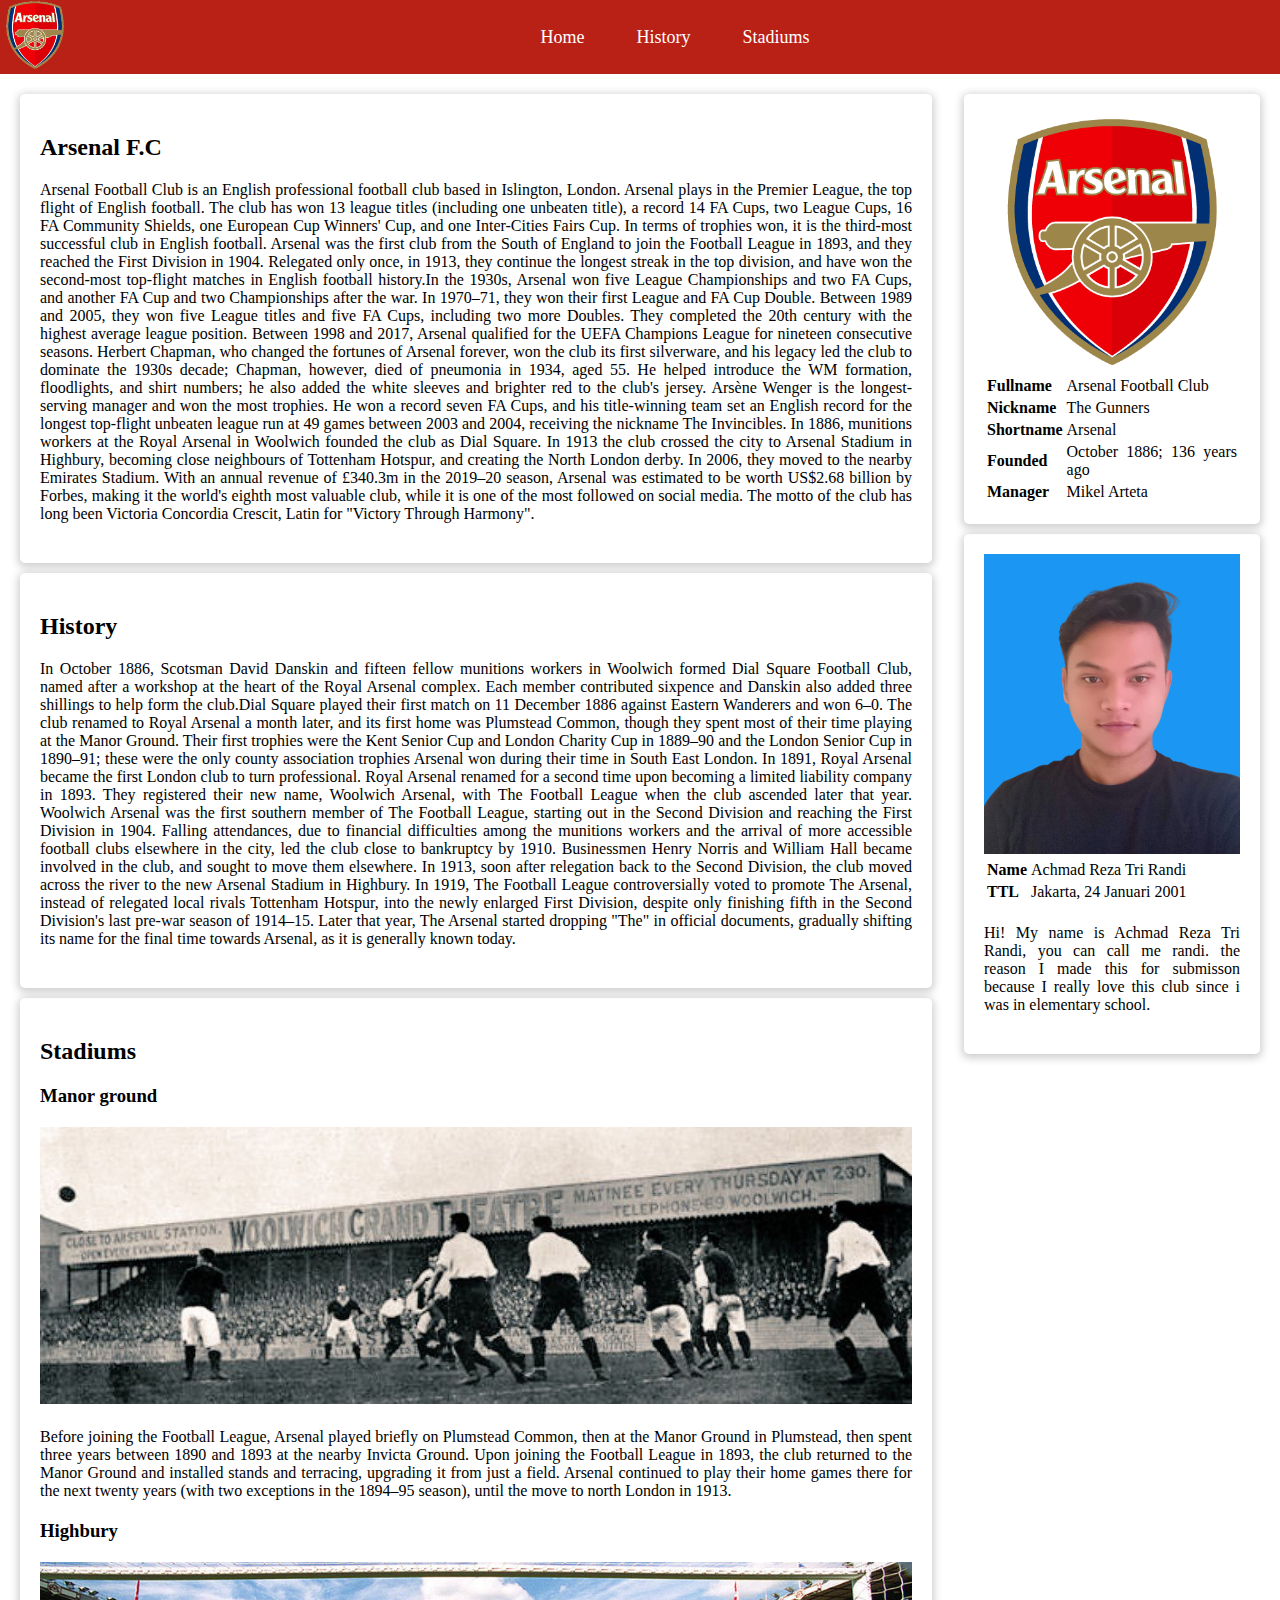
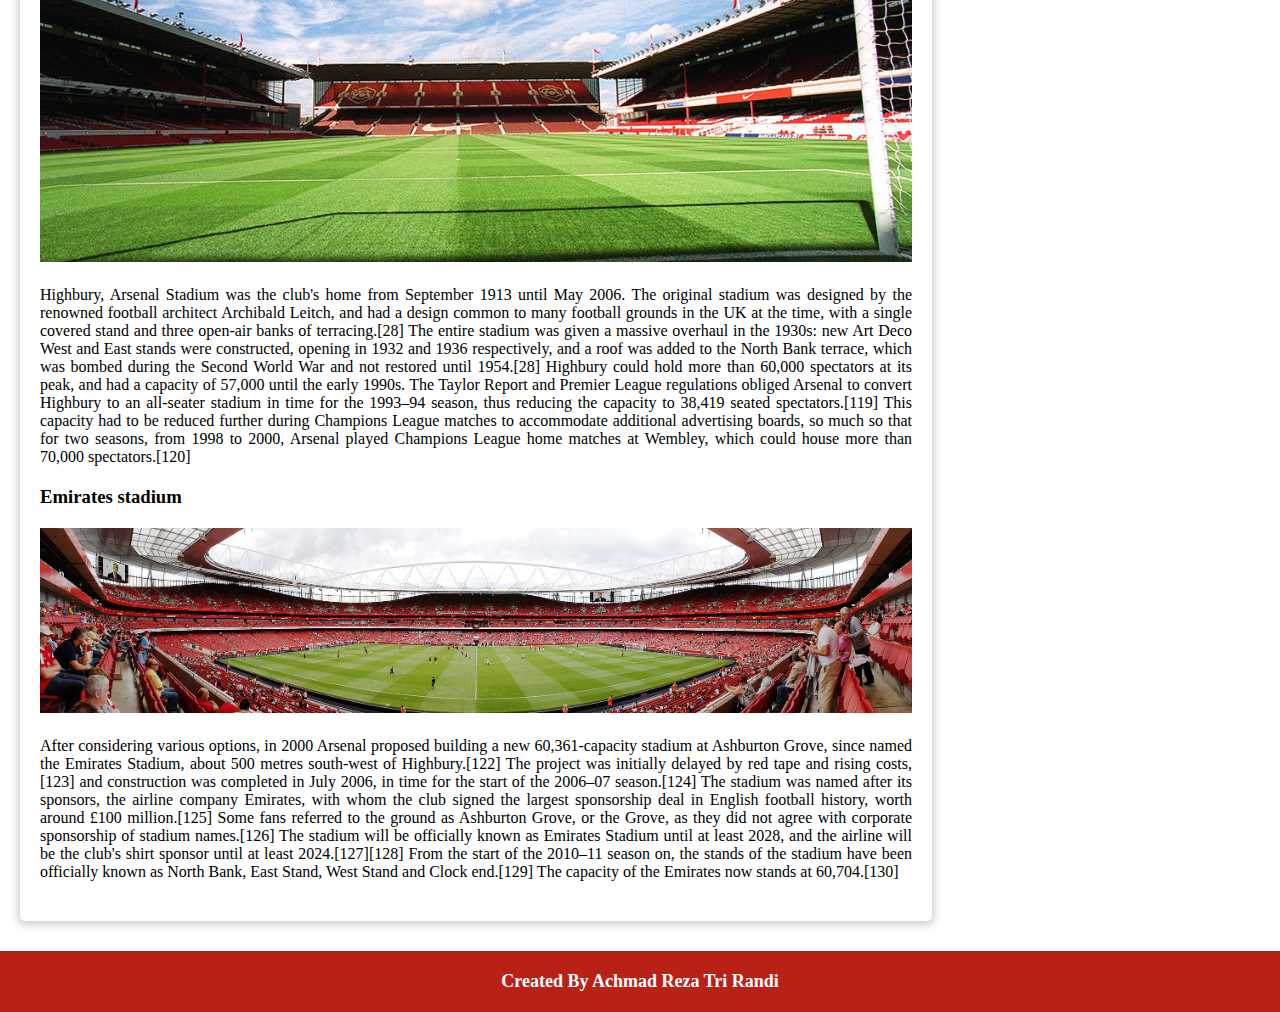
<file: index.html>
<!DOCTYPE html>
<html lang="en">
  <head>
    <meta charset="UTF-8" />
    <meta http-equiv="X-UA-Compatible" content="IE=edge" />
    <meta name="viewport" content="width=device-width, initial-scale=1.0" />
    <title>Gooners</title>
    <link rel="stylesheet" href="style.css" />
  </head>

  <body>
    <header>
      <div id="icon">
        <img src="img/Arsenal-logo.png" alt="" height="70px" />
      </div>
      <nav>
        <ul>
          <li><a href="#home">Home</a></li>
          <li><a href="#history">History</a></li>
          <li><a href="#stadium">Stadiums</a></li>
        </ul>
      </nav>
      <div></div>
    </header>
    <main>
      <div class="content">
        <article id="home" class="card">
          <h2>Arsenal F.C</h2>
          <p>
            Arsenal Football Club is an English professional football club based
            in Islington, London. Arsenal plays in the Premier League, the top
            flight of English football. The club has won 13 league titles
            (including one unbeaten title), a record 14 FA Cups, two League
            Cups, 16 FA Community Shields, one European Cup Winners' Cup, and
            one Inter-Cities Fairs Cup. In terms of trophies won, it is the
            third-most successful club in English football. Arsenal was the
            first club from the South of England to join the Football League in
            1893, and they reached the First Division in 1904. Relegated only
            once, in 1913, they continue the longest streak in the top division,
            and have won the second-most top-flight matches in English football
            history.In the 1930s, Arsenal won five League Championships and two
            FA Cups, and another FA Cup and two Championships after the war. In
            1970–71, they won their first League and FA Cup Double. Between 1989
            and 2005, they won five League titles and five FA Cups, including
            two more Doubles. They completed the 20th century with the highest
            average league position. Between 1998 and 2017, Arsenal qualified
            for the UEFA Champions League for nineteen consecutive seasons.
            Herbert Chapman, who changed the fortunes of Arsenal forever, won
            the club its first silverware, and his legacy led the club to
            dominate the 1930s decade; Chapman, however, died of pneumonia in
            1934, aged 55. He helped introduce the WM formation, floodlights,
            and shirt numbers; he also added the white sleeves and brighter red
            to the club's jersey. Arsène Wenger is the longest-serving manager
            and won the most trophies. He won a record seven FA Cups, and his
            title-winning team set an English record for the longest top-flight
            unbeaten league run at 49 games between 2003 and 2004, receiving the
            nickname The Invincibles. In 1886, munitions workers at the Royal
            Arsenal in Woolwich founded the club as Dial Square. In 1913 the
            club crossed the city to Arsenal Stadium in Highbury, becoming close
            neighbours of Tottenham Hotspur, and creating the North London
            derby. In 2006, they moved to the nearby Emirates Stadium. With an
            annual revenue of £340.3m in the 2019–20 season, Arsenal was
            estimated to be worth US$2.68 billion by Forbes, making it the
            world's eighth most valuable club, while it is one of the most
            followed on social media. The motto of the club has long been
            Victoria Concordia Crescit, Latin for "Victory Through Harmony".
          </p>
        </article>

        <article id="history" class="card">
          <h2>History</h2>
          <p>
            In October 1886, Scotsman David Danskin and fifteen fellow munitions
            workers in Woolwich formed Dial Square Football Club, named after a
            workshop at the heart of the Royal Arsenal complex. Each member
            contributed sixpence and Danskin also added three shillings to help
            form the club.Dial Square played their first match on 11 December
            1886 against Eastern Wanderers and won 6–0. The club renamed to
            Royal Arsenal a month later, and its first home was Plumstead
            Common, though they spent most of their time playing at the Manor
            Ground. Their first trophies were the Kent Senior Cup and London
            Charity Cup in 1889–90 and the London Senior Cup in 1890–91; these
            were the only county association trophies Arsenal won during their
            time in South East London. In 1891, Royal Arsenal became the first
            London club to turn professional. Royal Arsenal renamed for a second
            time upon becoming a limited liability company in 1893. They
            registered their new name, Woolwich Arsenal, with The Football
            League when the club ascended later that year. Woolwich Arsenal was
            the first southern member of The Football League, starting out in
            the Second Division and reaching the First Division in 1904. Falling
            attendances, due to financial difficulties among the munitions
            workers and the arrival of more accessible football clubs elsewhere
            in the city, led the club close to bankruptcy by 1910. Businessmen
            Henry Norris and William Hall became involved in the club, and
            sought to move them elsewhere. In 1913, soon after relegation back
            to the Second Division, the club moved across the river to the new
            Arsenal Stadium in Highbury. In 1919, The Football League
            controversially voted to promote The Arsenal, instead of relegated
            local rivals Tottenham Hotspur, into the newly enlarged First
            Division, despite only finishing fifth in the Second Division's last
            pre-war season of 1914–15. Later that year, The Arsenal started
            dropping "The" in official documents, gradually shifting its name
            for the final time towards Arsenal, as it is generally known today.
          </p>
        </article>

        <article id="stadium" class="card">
          <h2>Stadiums</h2>
          <section>
            <h3>Manor ground</h3>
            <img
              src="img/manor-ground.jpg"
              alt="Manor-ground"
              srcset=""
              class="gambar"
            />
            <p>
              Before joining the Football League, Arsenal played briefly on
              Plumstead Common, then at the Manor Ground in Plumstead, then
              spent three years between 1890 and 1893 at the nearby Invicta
              Ground. Upon joining the Football League in 1893, the club
              returned to the Manor Ground and installed stands and terracing,
              upgrading it from just a field. Arsenal continued to play their
              home games there for the next twenty years (with two exceptions in
              the 1894–95 season), until the move to north London in 1913.
            </p>
          </section>

          <section>
            <h3>Highbury</h3>
            <img src="img/highbury.jpg" alt="" class="gambar" />
            <p>
              Highbury, Arsenal Stadium was the club's home from September 1913
              until May 2006. The original stadium was designed by the renowned
              football architect Archibald Leitch, and had a design common to
              many football grounds in the UK at the time, with a single covered
              stand and three open-air banks of terracing.[28] The entire
              stadium was given a massive overhaul in the 1930s: new Art Deco
              West and East stands were constructed, opening in 1932 and 1936
              respectively, and a roof was added to the North Bank terrace,
              which was bombed during the Second World War and not restored
              until 1954.[28] Highbury could hold more than 60,000 spectators at
              its peak, and had a capacity of 57,000 until the early 1990s. The
              Taylor Report and Premier League regulations obliged Arsenal to
              convert Highbury to an all-seater stadium in time for the 1993–94
              season, thus reducing the capacity to 38,419 seated
              spectators.[119] This capacity had to be reduced further during
              Champions League matches to accommodate additional advertising
              boards, so much so that for two seasons, from 1998 to 2000,
              Arsenal played Champions League home matches at Wembley, which
              could house more than 70,000 spectators.[120]
            </p>
          </section>

          <section>
            <h3>Emirates stadium</h3>
            <img src="img/emirates.jpg" alt="" srcset="" class="gambar" />
            <p>
              After considering various options, in 2000 Arsenal proposed
              building a new 60,361-capacity stadium at Ashburton Grove, since
              named the Emirates Stadium, about 500 metres south-west of
              Highbury.[122] The project was initially delayed by red tape and
              rising costs,[123] and construction was completed in July 2006, in
              time for the start of the 2006–07 season.[124] The stadium was
              named after its sponsors, the airline company Emirates, with whom
              the club signed the largest sponsorship deal in English football
              history, worth around £100 million.[125] Some fans referred to the
              ground as Ashburton Grove, or the Grove, as they did not agree
              with corporate sponsorship of stadium names.[126] The stadium will
              be officially known as Emirates Stadium until at least 2028, and
              the airline will be the club's shirt sponsor until at least
              2024.[127][128] From the start of the 2010–11 season on, the
              stands of the stadium have been officially known as North Bank,
              East Stand, West Stand and Clock end.[129] The capacity of the
              Emirates now stands at 60,704.[130]
            </p>
          </section>
        </article>
      </div>

      <aside class="">
        <article class="card">
          <img src="img/Arsenal-logo.png" alt="arsenal" />
          <table>
            <tr>
              <th>Fullname</th>
              <td>Arsenal Football Club</td>
            </tr>
            <tr>
              <th>Nickname</th>
              <td>The Gunners</td>
            </tr>
            <tr>
              <th>Shortname</th>
              <td>Arsenal</td>
            </tr>
            <tr>
              <th>Founded</th>
              <td>October 1886; 136 years ago</td>
            </tr>
            <tr>
              <th>Manager</th>
              <td>Mikel Arteta</td>
            </tr>
          </table>
        </article>

        <article class="card">
          <img src="img/foto-saya.png" alt="arsenal" class="gambar" />
          <table>
            <tr>
              <th>Name</th>
              <td>Achmad Reza Tri Randi</td>
            </tr>
            <tr>
              <th>TTL</th>
              <td>Jakarta, 24 Januari 2001</td>
            </tr>
          </table>
          <p>
            Hi! My name is Achmad Reza Tri Randi, you can call me randi. the
            reason I made this for submisson because I really love this club
            since i was in elementary school.
          </p>
        </article>
      </aside>
    </main>
    <footer>
      <p>Created By Achmad Reza Tri Randi</p>
    </footer>
  </body>
</html>
</file>
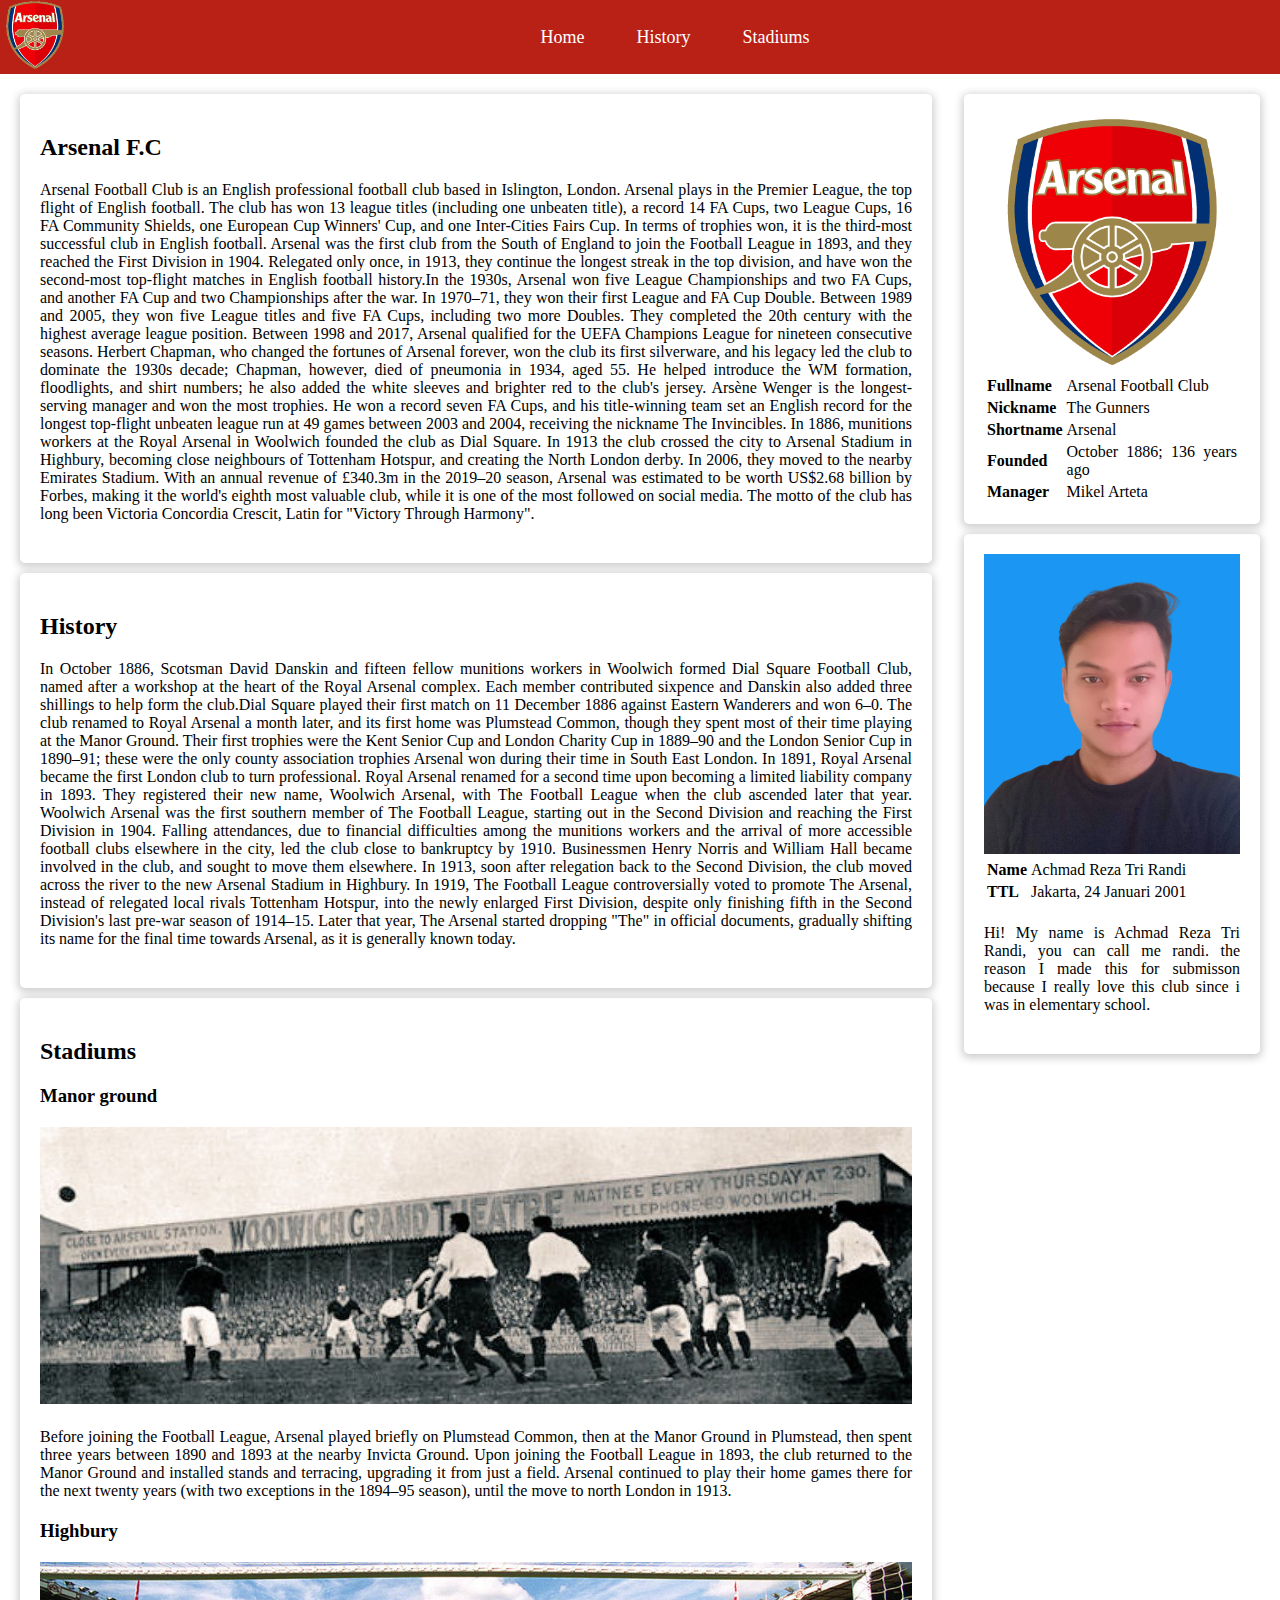
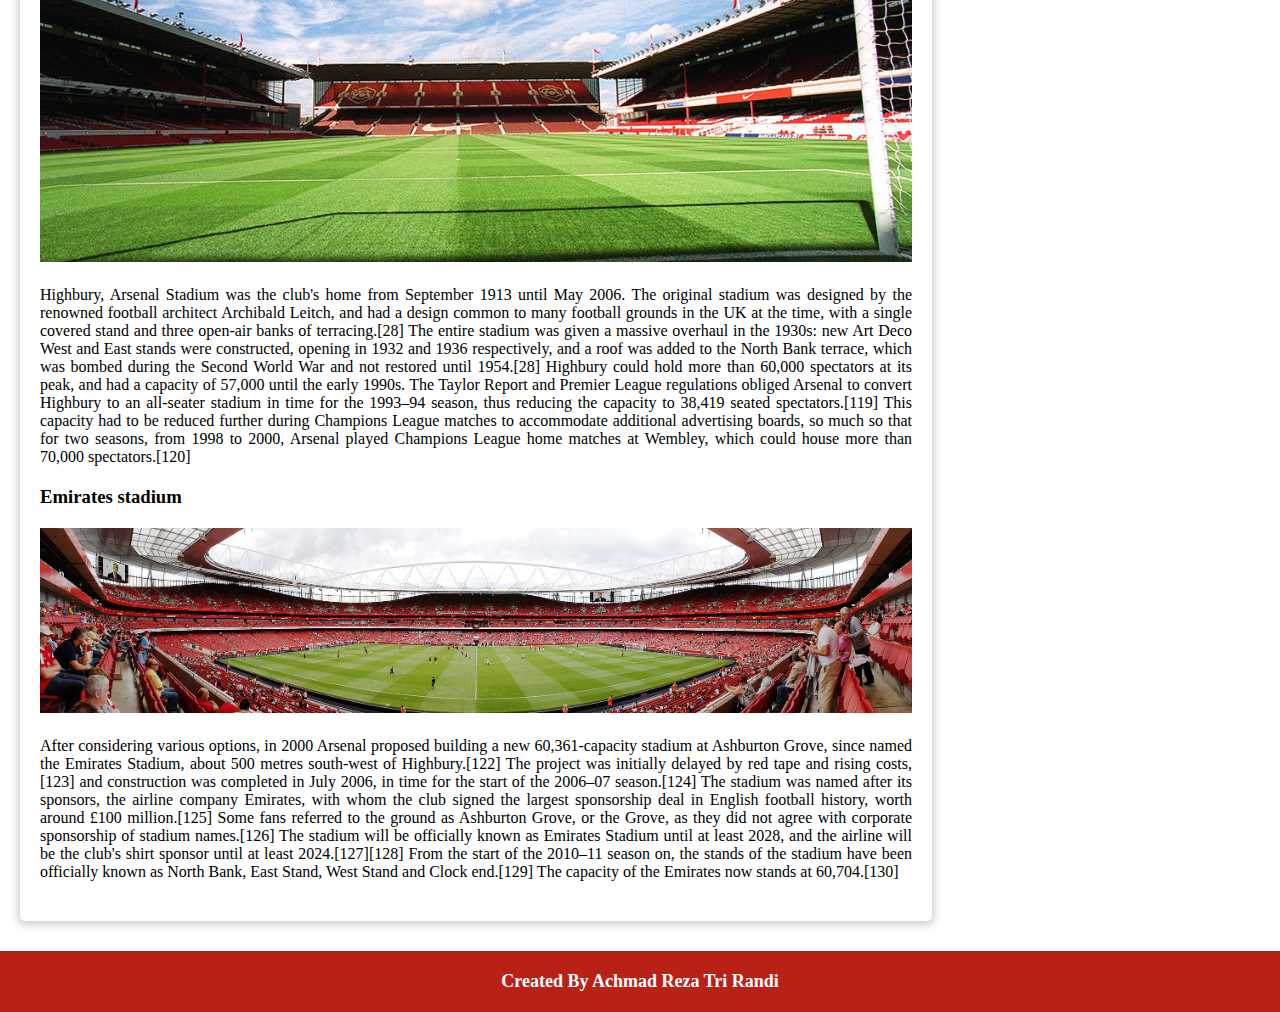
<file: main/index.html>
<!DOCTYPE html>
<html lang="en">
  <head>
    <meta charset="UTF-8" />
    <meta http-equiv="X-UA-Compatible" content="IE=edge" />
    <meta name="viewport" content="width=device-width, initial-scale=1.0" />
    <title>Gooners</title>
    <link rel="stylesheet" href="style.css" />
  </head>

  <body>
    <header>
      <div id="icon">
        <img src="../img/Arsenal-logo.png" alt="" height="70px" />
      </div>
      <nav>
        <ul>
          <li><a href="#home">Home</a></li>
          <li><a href="#history">History</a></li>
          <li><a href="#stadium">Stadiums</a></li>
        </ul>
      </nav>
      <div></div>
    </header>
    <main>
      <div class="content">
        <article id="home" class="card">
          <h2>Arsenal F.C</h2>
          <p>
            Arsenal Football Club is an English professional football club based
            in Islington, London. Arsenal plays in the Premier League, the top
            flight of English football. The club has won 13 league titles
            (including one unbeaten title), a record 14 FA Cups, two League
            Cups, 16 FA Community Shields, one European Cup Winners' Cup, and
            one Inter-Cities Fairs Cup. In terms of trophies won, it is the
            third-most successful club in English football. Arsenal was the
            first club from the South of England to join the Football League in
            1893, and they reached the First Division in 1904. Relegated only
            once, in 1913, they continue the longest streak in the top division,
            and have won the second-most top-flight matches in English football
            history.In the 1930s, Arsenal won five League Championships and two
            FA Cups, and another FA Cup and two Championships after the war. In
            1970–71, they won their first League and FA Cup Double. Between 1989
            and 2005, they won five League titles and five FA Cups, including
            two more Doubles. They completed the 20th century with the highest
            average league position. Between 1998 and 2017, Arsenal qualified
            for the UEFA Champions League for nineteen consecutive seasons.
            Herbert Chapman, who changed the fortunes of Arsenal forever, won
            the club its first silverware, and his legacy led the club to
            dominate the 1930s decade; Chapman, however, died of pneumonia in
            1934, aged 55. He helped introduce the WM formation, floodlights,
            and shirt numbers; he also added the white sleeves and brighter red
            to the club's jersey. Arsène Wenger is the longest-serving manager
            and won the most trophies. He won a record seven FA Cups, and his
            title-winning team set an English record for the longest top-flight
            unbeaten league run at 49 games between 2003 and 2004, receiving the
            nickname The Invincibles. In 1886, munitions workers at the Royal
            Arsenal in Woolwich founded the club as Dial Square. In 1913 the
            club crossed the city to Arsenal Stadium in Highbury, becoming close
            neighbours of Tottenham Hotspur, and creating the North London
            derby. In 2006, they moved to the nearby Emirates Stadium. With an
            annual revenue of £340.3m in the 2019–20 season, Arsenal was
            estimated to be worth US$2.68 billion by Forbes, making it the
            world's eighth most valuable club, while it is one of the most
            followed on social media. The motto of the club has long been
            Victoria Concordia Crescit, Latin for "Victory Through Harmony".
          </p>
        </article>

        <article id="history" class="card">
          <h2>History</h2>
          <p>
            In October 1886, Scotsman David Danskin and fifteen fellow munitions
            workers in Woolwich formed Dial Square Football Club, named after a
            workshop at the heart of the Royal Arsenal complex. Each member
            contributed sixpence and Danskin also added three shillings to help
            form the club.Dial Square played their first match on 11 December
            1886 against Eastern Wanderers and won 6–0. The club renamed to
            Royal Arsenal a month later, and its first home was Plumstead
            Common, though they spent most of their time playing at the Manor
            Ground. Their first trophies were the Kent Senior Cup and London
            Charity Cup in 1889–90 and the London Senior Cup in 1890–91; these
            were the only county association trophies Arsenal won during their
            time in South East London. In 1891, Royal Arsenal became the first
            London club to turn professional. Royal Arsenal renamed for a second
            time upon becoming a limited liability company in 1893. They
            registered their new name, Woolwich Arsenal, with The Football
            League when the club ascended later that year. Woolwich Arsenal was
            the first southern member of The Football League, starting out in
            the Second Division and reaching the First Division in 1904. Falling
            attendances, due to financial difficulties among the munitions
            workers and the arrival of more accessible football clubs elsewhere
            in the city, led the club close to bankruptcy by 1910. Businessmen
            Henry Norris and William Hall became involved in the club, and
            sought to move them elsewhere. In 1913, soon after relegation back
            to the Second Division, the club moved across the river to the new
            Arsenal Stadium in Highbury. In 1919, The Football League
            controversially voted to promote The Arsenal, instead of relegated
            local rivals Tottenham Hotspur, into the newly enlarged First
            Division, despite only finishing fifth in the Second Division's last
            pre-war season of 1914–15. Later that year, The Arsenal started
            dropping "The" in official documents, gradually shifting its name
            for the final time towards Arsenal, as it is generally known today.
          </p>
        </article>

        <article id="stadium" class="card">
          <h2>Stadiums</h2>
          <section>
            <h3>Manor ground</h3>
            <img
              src="../img/manor-ground.jpg"
              alt="Manor-ground"
              srcset=""
              class="gambar"
            />
            <p>
              Before joining the Football League, Arsenal played briefly on
              Plumstead Common, then at the Manor Ground in Plumstead, then
              spent three years between 1890 and 1893 at the nearby Invicta
              Ground. Upon joining the Football League in 1893, the club
              returned to the Manor Ground and installed stands and terracing,
              upgrading it from just a field. Arsenal continued to play their
              home games there for the next twenty years (with two exceptions in
              the 1894–95 season), until the move to north London in 1913.
            </p>
          </section>

          <section>
            <h3>Highbury</h3>
            <img src="../img/highbury.jpg" alt="" class="gambar" />
            <p>
              Highbury, Arsenal Stadium was the club's home from September 1913
              until May 2006. The original stadium was designed by the renowned
              football architect Archibald Leitch, and had a design common to
              many football grounds in the UK at the time, with a single covered
              stand and three open-air banks of terracing.[28] The entire
              stadium was given a massive overhaul in the 1930s: new Art Deco
              West and East stands were constructed, opening in 1932 and 1936
              respectively, and a roof was added to the North Bank terrace,
              which was bombed during the Second World War and not restored
              until 1954.[28] Highbury could hold more than 60,000 spectators at
              its peak, and had a capacity of 57,000 until the early 1990s. The
              Taylor Report and Premier League regulations obliged Arsenal to
              convert Highbury to an all-seater stadium in time for the 1993–94
              season, thus reducing the capacity to 38,419 seated
              spectators.[119] This capacity had to be reduced further during
              Champions League matches to accommodate additional advertising
              boards, so much so that for two seasons, from 1998 to 2000,
              Arsenal played Champions League home matches at Wembley, which
              could house more than 70,000 spectators.[120]
            </p>
          </section>

          <section>
            <h3>Emirates stadium</h3>
            <img src="../img/emirates.jpg" alt="" srcset="" class="gambar" />
            <p>
              After considering various options, in 2000 Arsenal proposed
              building a new 60,361-capacity stadium at Ashburton Grove, since
              named the Emirates Stadium, about 500 metres south-west of
              Highbury.[122] The project was initially delayed by red tape and
              rising costs,[123] and construction was completed in July 2006, in
              time for the start of the 2006–07 season.[124] The stadium was
              named after its sponsors, the airline company Emirates, with whom
              the club signed the largest sponsorship deal in English football
              history, worth around £100 million.[125] Some fans referred to the
              ground as Ashburton Grove, or the Grove, as they did not agree
              with corporate sponsorship of stadium names.[126] The stadium will
              be officially known as Emirates Stadium until at least 2028, and
              the airline will be the club's shirt sponsor until at least
              2024.[127][128] From the start of the 2010–11 season on, the
              stands of the stadium have been officially known as North Bank,
              East Stand, West Stand and Clock end.[129] The capacity of the
              Emirates now stands at 60,704.[130]
            </p>
          </section>
        </article>
      </div>

      <aside class="">
        <article class="card">
          <img src="../img/Arsenal-logo.png" alt="arsenal" />
          <table>
            <tr>
              <th>Fullname</th>
              <td>Arsenal Football Club</td>
            </tr>
            <tr>
              <th>Nickname</th>
              <td>The Gunners</td>
            </tr>
            <tr>
              <th>Shortname</th>
              <td>Arsenal</td>
            </tr>
            <tr>
              <th>Founded</th>
              <td>October 1886; 136 years ago</td>
            </tr>
            <tr>
              <th>Manager</th>
              <td>Mikel Arteta</td>
            </tr>
          </table>
        </article>

        <article class="card">
          <img src="../img/foto-saya.png" alt="arsenal" class="gambar" />
          <table>
            <tr>
              <th>Name</th>
              <td>Achmad Reza Tri Randi</td>
            </tr>
            <tr>
              <th>TTL</th>
              <td>Jakarta, 24 Januari 2001</td>
            </tr>
          </table>
          <p>
            Hi! My name is Achmad Reza Tri Randi, you can call me randi. the
            reason I made this for submisson because I really love this club
            since i was in elementary school.
          </p>
        </article>
      </aside>
    </main>
    <footer>
      <p>Created By Achmad Reza Tri Randi</p>
    </footer>
  </body>
</html>
</file>
<file: style.css>
* {
  margin: 0;
}

header {
  background-color: #ba2116;
  display: flex;
  align-items: center;
  justify-content: space-between;
}

nav ul {
  display: flex;
  padding-inline: 4rem;
  gap: 2rem;
}

nav li {
  list-style-type: none;
}

a {
  text-decoration: none;
  color: white;
  font-size: large;
  padding: 10px;
}

a:hover {
  background-color: white;
  border-radius: 8px;
  color: #ba2116;
  font-weight: bold;
  transition-delay: 0.1s;
}
main {
  display: flex;
  padding: 20px;
  gap: 2rem;
  text-align: justify;
}

article {
  padding-bottom: 20px;
}
.gambar {
  width: 100%;
  max-height: 300px;

  object-fit: cover;
  object-position: center;
}

.card {
  box-shadow: 0 2px 8px 2px rgba(0, 0, 0, 0.2);
  border-radius: 5px;
  padding: 20px;
  margin-bottom: 10px;
}
h2,
h3,
p {
  margin: 20px 0;
}

footer {
  background-color: #ba2116;
  display: flex;
  align-items: center;
  justify-content: center;
  color: white;
  font-size: large;
  font-weight: bold;
}

@media screen and (max-width: 1200px) {
  main {
    flex-flow: column nowrap;
  }
 
  main aside {
    align-self: center;
  }
}
 
@media screen and (max-width: 768px) {
  nav ul {
    justify-content: center;
  }
 
  main aside {
    align-self: stretch;
  }
}
</file>
<file: main/style.css>
* {
  margin: 0;
}

header {
  background-color: #ba2116;
  display: flex;
  align-items: center;
  justify-content: space-between;
}

nav ul {
  display: flex;
  padding-inline: 4rem;
  gap: 2rem;
}

nav li {
  list-style-type: none;
}

a {
  text-decoration: none;
  color: white;
  font-size: large;
  padding: 10px;
}

a:hover {
  background-color: white;
  border-radius: 8px;
  color: #ba2116;
  font-weight: bold;
  transition-delay: 0.1s;
}
main {
  display: flex;
  padding: 20px;
  gap: 2rem;
  text-align: justify;
}

article {
  padding-bottom: 20px;
}
.gambar {
  width: 100%;
  max-height: 300px;

  object-fit: cover;
  object-position: center;
}

.card {
  box-shadow: 0 2px 8px 2px rgba(0, 0, 0, 0.2);
  border-radius: 5px;
  padding: 20px;
  margin-bottom: 10px;
}
h2,
h3,
p {
  margin: 20px 0;
}

footer {
  background-color: #ba2116;
  display: flex;
  align-items: center;
  justify-content: center;
  color: white;
  font-size: large;
  font-weight: bold;
}

@media screen and (max-width: 1200px) {
  main {
    flex-flow: column nowrap;
  }
 
  main aside {
    align-self: center;
  }
}
 
@media screen and (max-width: 768px) {
  nav ul {
    justify-content: center;
  }
 
  main aside {
    align-self: stretch;
  }
}
</file>
